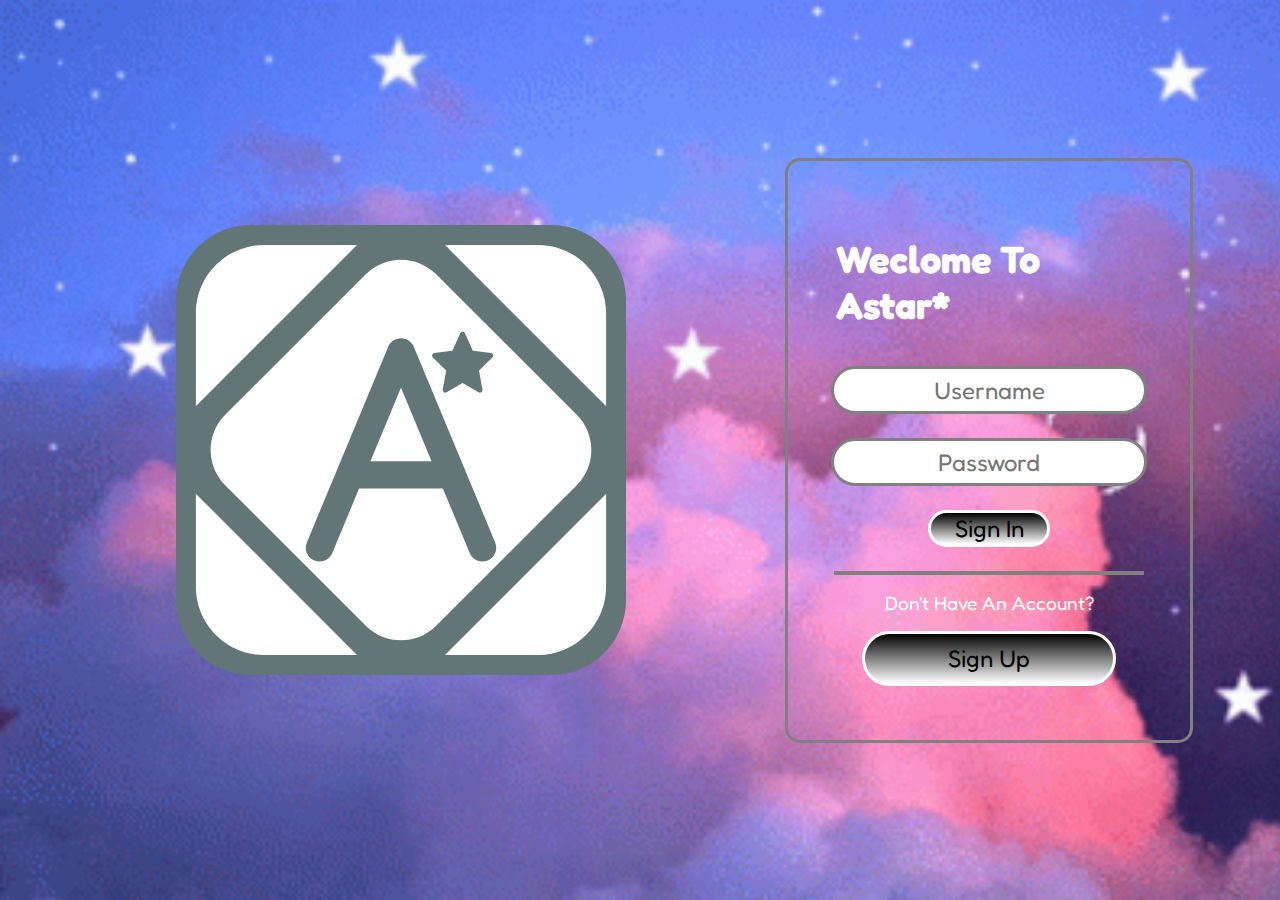
<file: profile.html>
<!DOCTYPE html>
<html lang="en">
  <head>
    <meta charset="UTF-8" />
    <meta name="viewport" content="width=device-width, initial-scale=1.0" />
    <title>Document</title>
    <link rel="stylesheet" href="global.css">
    <style>
      body {
        width: 100%;
        height: 100vh;
        margin: 0px;
        padding: 0px;
        display: flex;
        background-color: #e4e9e9;
        flex-direction: column;
        overflow-y: hidden;
        font-family:'Franklin Gothic Medium', 'Arial Narrow', Arial, sans-serif;
        font-size: large;
      }

      body::-webkit-scrollbar {
        background-color: transparent;
        width: 0px;
      }

      .main {
        width: 100%;
        height: 100%;
        margin: 0px;
        padding: 0px;
        display: flex;
        justify-content: space-evenly;
      }

      .main::-webkit-scrollbar {
        background-color: transparent;
        width: 0px;
      }
      
        
        .post-text {
          text-wrap: wrap;
        }

      .banner {
        height: auto;
        width: 20%;
        background-color: #a8b7b8;
        display: flex;
        flex-direction: column;
        align-items: center;
      }
      .user-info-container {
        height: 95%;
        width: 100%;
        display: flex;
        justify-content: center;
        overflow-y: scroll;
      }

      .user-info-container::-webkit-scrollbar {
        background-color: transparent;
        width: 0px;
      }

      .user-info {
        width: 80%;
        height: auto;
        display: flex;
        flex-direction: column;
        align-items: center;
      }
      
      .pfp {
        width: 90%;
        border: 4px solid black;
        border-radius: 500px;
        margin-top: 3rem;
      }

      #bio {
        width: 90%;
        height: auto;
        border-radius: 15px;
        background-color: white;
        box-sizing: border-box;
        display: flex;
        justify-content: center;
        padding: 0.5rem;
      }
      #fullName {
        width: 90%;
        height: 10%;
        border-radius: 50px;
        margin: 0.5rem;
        text-align: center;
        background-color: white;
        display: flex;
        justify-content: center;
        align-items: center;
        box-sizing: border-box;
        font-size: larger;
        padding: 0.5rem;
      }
      #user-info-div {
        width: 90%;
        height: 100%;
        margin: 1rem;
        text-align: center;
        box-sizing: border-box;
        display: flex;
        flex-direction: column;
        align-items: center;
      }

      .user-posts-container-profile {
        width: 100%;
        height: auto;
        display: flex;
        flex-direction: column;
        padding-bottom: 5rem;
        align-items: center;
        margin: 0px;
        overflow-x: hidden;
      }

      .user-posts-container-profile::-webkit-scrollbar {
        background-color: transparent;
        width: 0px;
      }

      
      .generic-dropdown {
        width: 20%;
        height: 3rem;
        color: black;
        border-radius: 15px;
        border: none;
        background: linear-gradient(#a8b7b8, #ccd4d5);
        font-weight: bold;
        font-size: large;
        margin: 1rem;
      }
      

      
      .post {
        width: 85%;
      }
          

    </style>
    
    <!-- Run BEFORE page is finished loading (before window.onload): -->
    <script src="../account/auth.js"></script>
    <script>
      if (isLoggedIn() === false) {
        window.location.replace("../account/sign-in.html");
      }
    </script>
  </head>
  <body>
    <header class="nav-bar">
      <h1 id="username"></h1>
      <div style="width: 75%;"></div>
      <a class="nav-icon" href="posts\posts.html"><img style="width: 80%;" src="/assets/homeIcon.svg" alt=""></a>
      <a class="nav-icon" id="log-out-button"><img style="width: 80%;" src="/assets/logoutIcon.svg" alt=""></a>
    </header>
    <div class="main">
      <div class="banner">
        <img class="pfp" src="/assets/profileIcon.svg" />
        <div id="user-info-div">      
            <p id="fullName"></p>
            
          
          <p id="bio"></p>
          <button class="generic-button" style="border: 1px solid #e4e9e9;" id="edit-button">Edit Details</button>
          <button class="generic-button" style="border: 1px solid #e4e9e9;" id="show-new-post-button">Create Post</button>

        </div>
      </div>
      <div style="width: 80%;">
        <div class="user-info-container">
          
          <div class="user-info">
                      
            <select class="generic-dropdown" name="sort-by" id="sort-by-select">
              <option value="">Sort by...</option>
              <option value="newest">Newest</option>
              <option value="oldest">Oldest</option>
              <option value="most-likes">Most Liked</option>
            </select>

            <div id="posts-div" class="user-posts-container-profile">

            </div>
          </div>
        </div>
      </div>
      
    </div>


    <div class="create-post-modal" id="create-post-modal">
      <div class="create-post-container">
        <h3>Whats On Your Mind...?</h3>
        <textarea class="create-textarea" name="new-post" id="new-post-textarea" cols="30" rows="10" placeholder="Type Here..."></textarea>
        <div style="display: flex; width: 50%">
          <button class="generic-button" id="cancel-post-button">Cancel</button>
          <button class="generic-button" id="create-post-button">Post</button>
        </div>
        
      </div>
    </div>


    <div class="create-post-modal" id="edit-account-details">
      <div class="create-post-container" style="width: 25%;">
        <h3>Update Your Info</h3>
        <div id="edit-user-info-div" style="width: 90%">
          <form id="edit-form" style="width: 70%;">
            <label for="username-display-p">Username:</label>
            <p id="username-display-p"></p>

            <label for="name-input">Full Name:</label>
            <input type="text" id="name-input">

            <label for="bio-textarea">Bio:</label>
            <textarea name="" id="bio-textarea" cols="30" rows="10"></textarea>

            <label for="password-input">Enter Password:</label>
            <input type="password" id="password-input">

            <div style="margin-top: 1rem; width: 100%">
              <button class="small-generic-button" id="cancel-edit-button">Cancel</button>
              <button class="small-generic-button" id="save-user-info-button" type="button">Save Changes</button>
            </div>
            
          </form>
        </div>
        
      </div>
    </div>

    
    <script src="global.js"></script>
    <script src="posts/loadPosts.js"></script>
    <script src="profile.js"></script>
    
  </body>
</html>
</file>
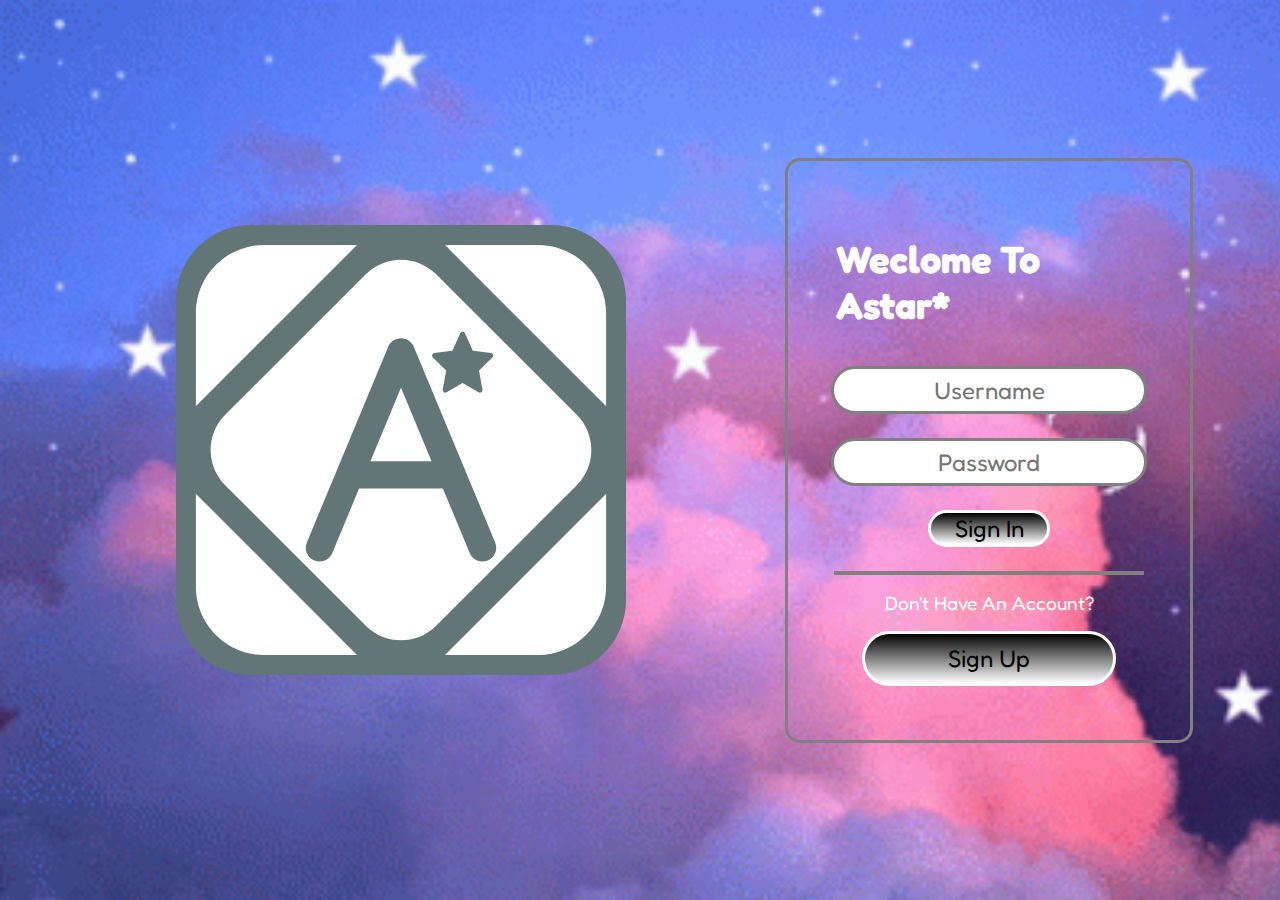
<file: account/sign-in.html>
<!DOCTYPE html>
<html lang="en">
  <head>
    <meta charset="UTF-8" />
    <meta name="viewport" content="width=device-width, initial-scale=1.0" />
    <meta
      property="og:image"
      content="https://cdn.glitch.global/ffadf923-a4f9-429d-8f67-57ba6483f9d2/AndromedaFinal%20(2).png?v=1690842384037"
    />
    <meta name="description" content="social media platform made by a freak of nature" />
    <meta property="og:image:width" content="54" />
    <meta property="og:image:height" content="54" />
    <link
      rel="icon"
      type="image/png"
      sizes="256x256"
      href="https://cdn.glitch.global/ffadf923-a4f9-429d-8f67-57ba6483f9d2/AndromedaFinal%20(2).png?v=1690842384037"
    />
    <title>Astar</title>

    <link rel="stylesheet" href="sign-in.css" />

    <script src="auth.js"></script>
    <script>
      if (isLoggedIn() === true) {
        window.location.replace("/posts/posts.html");
      }
    </script>
      <style>
        body {
          background: url("images/star.gif");
          background-size: cover;
          margin: 0;
          padding: 0;
        }
      </style>
      
  </head>
  <body>
    <!--Header -->

    <!-- half of the screen with the logo -->
    <div class="page-half-A" id="page-half-A">
      <!-- <header>
        <h1 style="color: white", >Welcome to Astar</h1>
      </header> -->
      <img id="logo" style="height: 50%; margin-left: 15%" src="images/microblogLogo (2).svg" alt="" />
    </div>

    <!-- the other half of the page with everything else -->
    <div class="page-half-B" id="page-half-B">
      <div class="field-container" id="field-container">
        <div class="inner-container" id="inner-container-A">
          <form action="">
            <h3 style="font-size: 38px">Weclome To Astar*</h3>
            <input id="username" class="input-field" type="text" placeholder="Username" />
            <input id="password" class="input-field" type="password" placeholder="Password" />
          </form>
          <button class="button" onclick="checkCredentials();">Sign In</button>

          <div style="width: 100%; height: 0px; border: 2px solid gray"></div>

          <!-- small change -->
          <p
            style="
              font-family: 'Fredoka One', cursive;
              color: white;
              font-size: larger;
              margin: 0px;
              padding: 0px;
              margin-top: 1rem;
            "
          >
            Don't Have An Account?
          </p>
          <a onclick="switchPages();" class="a-button">Sign Up</a>
       
        </div>

        <div class="inner-container" id="inner-container-B">
          <div class="inner-container" style="display: flex; flex-direction: row">
            <table style="width: 100%; height: 100%">
              <tr>
                <td style="width: 40%; height: 80%">
                  <form action="">
                    <h1>Enter Your Information Below</h1>
                    <input id="create-name" class="input-field-create" type="text" placeholder="Name" />
                    <input id="create-username" class="input-field-create" type="text" placeholder="Username" />
                    <input id="create-password" class="input-field-create" type="password" placeholder="Password" />
                    

               
                    
                  </form>
                  <div style="display: flex; justify-content: space-between">
                    <a href="" class="a-button" style="margin: 0px; width: 25%;">Cancel</a>
                    <button onclick="createAccount();" style="margin: 0px; width: 65%;" class="button" id="register-button">Sign Up</button>
                  </div>
                 
                </td>
                <td style="height: 100%; display: flex; justify-content: center; align-items: flex-end; flex-direction: column">
                  <!-- terms box, maybe you can find a use? -->

                  <!-- the check box, and button to create an account -->
                  <div style="width: 90%; display: flex; flex-direction: column; align-items: center; ">
                    
                      <img id="logo" style="height: 50%; margin-left: 15%; height: 25rem;" src="images/microblogLogo (2).svg" alt="" />

                    
                  </div>
                </td>
              </tr>
            </table>
          </div>
        </div>
      </div>
    </div>

    <script src="sign-in.js"></script>
  </body>
</html>
</file>
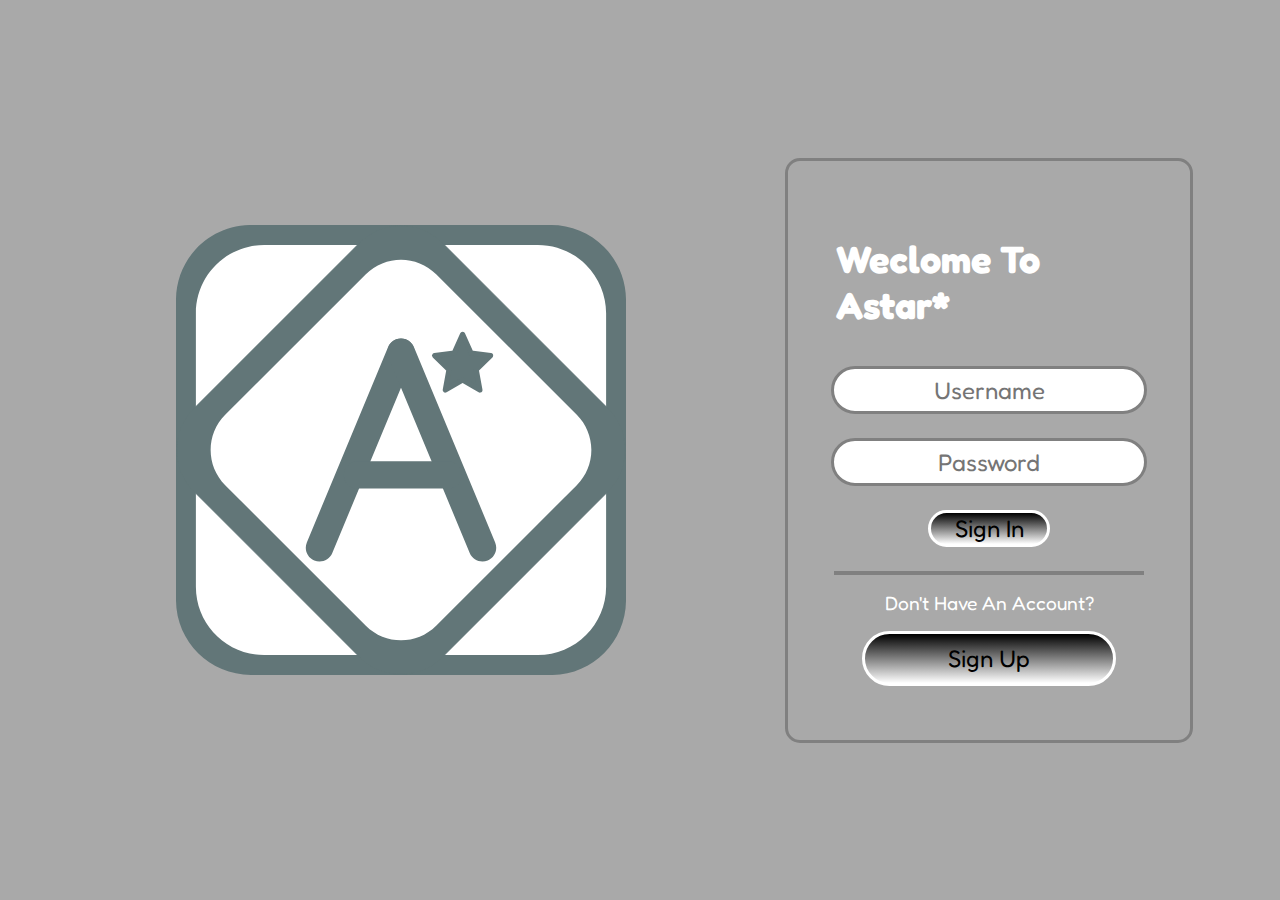
<file: animated-signup-page/sign-in.html>
<!DOCTYPE html>
<html lang="en">
  <head>
    <meta charset="UTF-8" />
    <meta name="viewport" content="width=device-width, initial-scale=1.0" />
    <meta
      property="og:image"
      content="https://cdn.glitch.global/ffadf923-a4f9-429d-8f67-57ba6483f9d2/AndromedaFinal%20(2).png?v=1690842384037"
    />
    <meta name="description" content="social media platform made by a freak of nature" />
    <meta property="og:image:width" content="54" />
    <meta property="og:image:height" content="54" />
    <link
      rel="icon"
      type="image/png"
      sizes="256x256"
      href="https://cdn.glitch.global/ffadf923-a4f9-429d-8f67-57ba6483f9d2/AndromedaFinal%20(2).png?v=1690842384037"
    />
    <title>Astar</title>

    <link rel="stylesheet" href="sign-in.css" />
  </head>
  <body>
    <!--Header -->

    <!-- half of the screen with the logo -->
    <div class="page-half-A" id="page-half-A">
      <!-- <header>
        <h1 style="color: white", >Welcome to Astar</h1>
      </header> -->
      <img id="logo" style="height: 50%; margin-left: 15%" src="images/microblogLogo (2).svg" alt="" />
    </div>

    <!-- the other half of the page with everything else -->
    <div class="page-half-B" id="page-half-B">
      <div class="field-container" id="field-container">
        <div class="inner-container" id="inner-container-A">
          <form action="">
            <h3 style="font-size: 38px">Weclome To Astar*</h3>
            <input id="username" class="input-field" type="text" placeholder="Username" />
            <input id="password" class="input-field" type="password" placeholder="Password" />
          </form>
          <button class="button" onclick="checkCredentials();">Sign In</button>

          <div style="width: 100%; height: 0px; border: 2px solid gray"></div>
          <p
            style="
              font-family: 'Fredoka One', cursive;
              color: white;
              font-size: larger;
              margin: 0px;
              padding: 0px;
              margin-top: 1rem;
            "
          >
            Don't Have An Account?
          </p>
          <a onclick="switchPages();" class="a-button">Sign Up</a>
       
        </div>

        <div class="inner-container" id="inner-container-B">
          <div class="inner-container" style="display: flex; flex-direction: row">
            <table style="width: 100%; height: 100%">
              <tr>
                <td style="width: 40%; height: 80%">
                  <form action="">
                    <input id="create-username" class="input-field-create" type="text" placeholder="Username" />
                    <input id="create-password" class="input-field-create" type="password" placeholder="Password" />
                    <input
                      id="confirm-password"
                      class="input-field-create"
                      type="password"
                      placeholder="Confirm Password"
                    />

                    <input
                      id="phone-number"
                      class="input-field-create"
                      type="text"
                      placeholder="Phone Number (optional)"
                    />
                    <input id="email-address" class="input-field-create" type="text" placeholder="Email Address" />
                    <input
                      id="date-of-birth"
                      class="input-field-create"
                      style="width: 100%; font-size: large; color: rgb(105, 105, 105)"
                      type="date"
                    />
                  </form>
                  <a href="" class="a-button" style="width: 30%; margin-left: 0px">Cancel</a>
                </td>
                <td style="height: 100%; display: flex; align-items: flex-end; flex-direction: column">
                  <!-- terms box, maybe you can find a use? -->

                  <!-- the check box, and button to create an account -->
                  <div style="width: 90%; display: flex; flex-direction: column; align-items: center">
                    <div style="margin: 1rem">
                      <input id="terms-consent" type="checkbox" />
                      <label for="terms-consent">By checking this checkbox, you herebly agree to the terms of serivce</label>
                    </div>
                    <button onclick="createAccount();" class="button">Sign Up</button>
                  </div>
                </td>
              </tr>
            </table>
          </div>
        </div>
      </div>
    </div>

    <script src="sign-in.js"></script>
  </body>
</html>
</file>
<file: global.css>
/* Global CSS for all pages */

* {
    /* Sizing helper: See Workbook 1b, page 2-33. */
    box-sizing: border-box;

    /* 
       Vizualization helper: While styling or debugging your HTML & CSS, 
       uncomment the rule below to see all the boxes on your page more
       clearly! (Remove this outline before submitting: users won't 
       want to see it!)
    */
    /* outline: 1px dotted red; */
}

:root {
    font-size: 1rem;
}







/*global stuff*/

  
  .main::-webkit-scrollbar {
    width: 0px;
    background-color: transparent;
  }
  
  .post {
    width: 60%;
    border-radius: 25px;
    
    margin: 0.5rem;
    background-color: white;
    padding: 0.5rem;
    display: flex;
    align-items: center;
  }
  
  .user-posts-container {
    width: 100%;
    height: 90vh;
    display: flex;
    flex-direction: column;
    padding-bottom: 5rem;
    align-items: center;
    margin: 0px;
    border-left: 1px solid white;
    overflow-y: scroll;
    overflow-x: hidden;
  }

  .user-posts-container::-webkit-scrollbar {
    width: 0px;
    background-color: transparent;
  }
  
  .likes-button {
  width: 1.8rem;
  height: 1.8rem;
  padding: 0px;
  border: none;
  background-color: transparent;
  border-radius: 4px;
  margin: 0.4rem;
  }
  
  .likes-button:hover {
  opacity: 0.5;
  }
  
  .post-profile-icon {
  height: 4rem;
  margin-left: 1.5rem;
  cursor: pointer;
  }
  
  
  .info-div {
  width: 100%;
  margin: 2rem;
  white-space: nowrap;
  overflow: hidden;
  text-overflow: ellipsis;
  }
  
  
  .likes-container {
    width: auto;
    height: auto;
    margin-top: auto;
    display: flex;
    flex-wrap: wrap;
    border-radius: 20px;
    }
  
  .likes-inner-container {
    width: 50%;
    display: flex;
    align-items: center;
    justify-content: center;
    
    }
  
    .likes-inner-container-header {
      width: 100%;
      height: 75%;
      display: flex;
    }
    
    .likes-inner-container-footer {
      width: 100%;
      height: 25%;
      display: flex;
      align-items: center;
      justify-content: center;
      flex-direction: column;
    }
  
  .likes-amount {
  width: 100%;
  height: 100%;
  display: flex;
  justify-content: center;
  align-items: center;
  padding: 0px;
  margin: 0px;
  }
  
  .likes-select {
    width: 80%;
    margin: 0.5rem;
    border-radius: 5px;
    font-size: medium;
    }
  
  
  .nav-bar {
  width: 100%;
  height: 6rem;
  padding-left: 1rem;
  padding-right: 1rem;
  background-color: #85989a;
  display: flex;
  justify-content: flex-end;
  align-items: center;
  }
  
  .nav-icon {
  display: flex;
  width: 3.5%;
  margin: 1rem;
  justify-content: center;
  align-items: center;
  }
  
  .nav-icon:hover {
  opacity: 0.5;
  }
  
  .post-text {
    text-wrap: wrap;
  }
  
  .post-image {
    max-height: 25rem;
  }

  .delete-button {
    width: 1.8rem;
    height: auto;
    padding: 0px;
    border: none;
    background-color: transparent;
    }
    
    .delete-button:hover {
    opacity: 0.5;
    }

    .scroll-images-button {
      height: auto;
      max-height: 25rem;
      width: 2rem;
      display: flex;
      align-items: center;
      justify-content: center;
      border-radius: 0px;
      border: none;
      padding: 0px;
      margin: 0px;
      box-sizing: border-box;
      background-color: rgb(214, 214, 214);
      font-size: x-large;
      color: gray;
    }

    .scroll-images-button:hover {
      opacity: 0.5;
    }

    .multi-media-div {
      display: flex;
    }

    .central-column {
      width: 60%;
      height: auto;
      display: flex;
      justify-content: center;
      background-color: #e4e9e9;
    }

    .side-column {
      width: 20%;
      height: auto;
      display: flex;
      flex-direction: column;
      align-items: center;
    }
    
    .side-box {
      width: 90%;
      height: 30rem;
      border-radius: 25px;
      border: 2px solid#85989a;
      margin-top: 2%;
      overflow-y: scroll;
      padding-bottom: 2rem;
    }

    .side-box::-webkit-scrollbar {
      width: 0px;
      background-color: transparent;
    }








    .create-post-modal {
      background-color: rgba(0, 0, 0, 0.5);
      width: 100%;
      height: 100vh;
      margin: 0px;
      padding: 0px;
      position: absolute;
      display: none;
      justify-content: center;
      align-items: center;
    }

    .create-post-container {
      width: 40%;
      height: 50%;
      background-color: white;
      border-radius: 40px;
      border: 2px solid gray;
      display: flex;
      align-items: center;
      flex-direction: column;
    }

    .create-title {
      width: 100%;
      height: auto;
      text-align: center;
    }

    .create-textarea {
      margin: 2rem;
      width: 80%;
      height: 50%;
    }

    .button-container {
      width: 100%;
      height: auto;
    }


    #edit-form {
      display: flex;
      flex-direction: column;
      width: 20%;
    }


    .generic-button {
      width: 80%;
      height: 3rem;
      border-radius: 200px;
      color: white;
      border: none;
      background: linear-gradient(#a8b7b8, #ccd4d5);
      font-weight: bold;
      font-size: large;
      margin: 1rem;
    }

    .generic-button:hover {
      background: linear-gradient(#ccd4d5, #85989a);
    }

    .small-generic-button {
      width: 45%;
      height: 2rem;
      border-radius: 200px;
      color: white;
      border: none;
      background: linear-gradient(#a8b7b8, #ccd4d5);
      font-weight: bold;
      font-size: medium;
      margin: 0.25rem;
    }

    .small-generic-button:hover {
      background: linear-gradient(#ccd4d5, #85989a);
    }

    .side-radio-button {
      width: 50%;
      height: 2rem;
      margin: 0.25rem;
      border-radius: 200px;
      border: none;
      background: linear-gradient(#a8b7b8, #ccd4d5);
      color: white;
      display: flex;
      align-items: center;
    }

    .side-radio-button-label {
      font-size: larger;
      font-weight: 600;
    }

    .clickable-text {
      cursor: pointer;
      width: auto;
    }
</file>
<file: account/sign-in.css>
@import url('https://fonts.googleapis.com/css2?family=Fredoka+One&display=swap');

body {
    width: 100%;
    height: 100vh;
    margin: 0;
    padding: 0;
    display: flex;
    justify-content: center;
    align-items: center;
    background-color: #A9A9A9;
    overflow: hidden;
}

body::-webkit-scrollbar {
    background-color: transparent;
    width: 0px;
}

.page-half-A {
    width: 60%; 
    height: 100%;
    display: flex;
    flex-direction: column;
    justify-content: center;
    align-items: center;
    box-sizing: border-box;
}

.page-half-B {
    width: 50%; 
    height: 100%;
    display: flex;
    flex-direction: column;
    justify-content: center;
    align-items: center;
}

.inner-container {
    width: 100%; 
    height: 100%; 
    margin: 0px; 
    padding: 0px; 
    display: flex; 
    flex-direction: column; 
    justify-content: center; 
    align-items: center;
}

#inner-container-B {
    display: none;
}

#inner-container-B1 {
    display: none;
}

.input-field {
    width: 100%;
    height: 2.5rem; 
    border: 3px solid gray;
    border-radius: 100px;
    margin-bottom: 1.5rem;
    text-align: center;
    font-size: x-large;
    font-family: 'Fredoka One', cursive;
}


.input-field-create {
    width: 100%;
    height: 2.5rem; 
    border: 3px solid gray;
    border-radius: 100px;
    margin-bottom: 1rem;
    text-align: center;
    font-size: x-large;
    font-family: 'Fredoka One', cursive;
}

.button {
    width: 40%;
    height: 3.25rem;
    border: 3px solid white;
    background: linear-gradient(black, gray, white);
    border-radius: 100px;
    margin-bottom: 1.5rem;
    text-align: center;
    font-size: x-large;
    cursor: pointer;
    font-family: 'Fredoka One', cursive;
}

.button:hover {
    background: black;
    color: white;
}

.a-button {
    width: 75%;
    border: 3px solid white;
    background: linear-gradient(black, gray, white);
    border-radius: 100px;
    color: black; 
    display: flex; 
    align-items: center; 
    justify-content: center;
    text-decoration: none;
    font-size: x-large;
    cursor: pointer;
    font-family: 'Fredoka One', cursive;
    padding: 0.6rem;
    margin: 1rem;
}

.a-button:hover {
    background: linear-gradient(black, black, black);
    color: white;
}

.g-button {
    width: 75%;
    border: 3px solid gray;
    background: white;
    border-radius: 100px;
    color: gray; 
    display: flex; 
    align-items: center; 
    justify-content: center;
    text-decoration: none;
    font-size: x-large;
    cursor: pointer;
    font-family: 'Fredoka One', cursive;
    padding: 0.6rem;
    margin: 1rem;
}

.g-button:hover {
    background: black;
    color: white;
}

.field-container {
    width: 70%;  
    height: 65%; 
    border: 3px solid gray; 
    border-radius: 15px;
    display: flex;
    flex-direction: column;
    align-items: center;
    box-sizing: border-box;
    padding: 3rem;
}

.terms-box {
    width: 90%; 
    max-height: 25rem; 
    border: 3px solid gray; 
    border-radius: 15px;
    display: flex;
    flex-direction: column;
    align-items: center;
    box-sizing: border-box;
    padding: 3rem;
    overflow-y: scroll;
    position: relative;
    background-color: rgb(29, 29, 29);
}

.terms-box::-webkit-scrollbar {
    background-color: transparent;
    width: 0px;
}

form {
    display: flex;
    flex-direction: column;
    align-items: center;
    width: 100%;
}

p, h3, strong, li, label {
    color: white;
    font-family: 'Fredoka One', cursive;
}


.mobile {
    display: none;
}

.larger-screen {
    display: flex;
}

 .terms-box {
    max-height: 15rem; 
}
header {
    text-align: center;
    display: flex;
    justify-content:center;
    
}
</file>
<file: animated-signup-page/sign-in.css>
@import url('https://fonts.googleapis.com/css2?family=Fredoka+One&display=swap');

body {
    width: 100%;
    height: 100vh;
    margin: 0;
    padding: 0;
    display: flex;
    justify-content: center;
    align-items: center;
    background-color: #A9A9A9;
    overflow: hidden;
}

body::-webkit-scrollbar {
    background-color: transparent;
    width: 0px;
}

.page-half-A {
    width: 60%; 
    height: 100%;
    display: flex;
    flex-direction: column;
    justify-content: center;
    align-items: center;
    box-sizing: border-box;
}

.page-half-B {
    width: 50%; 
    height: 100%;
    display: flex;
    flex-direction: column;
    justify-content: center;
    align-items: center;
}

.inner-container {
    width: 100%; 
    height: 100%; 
    margin: 0px; 
    padding: 0px; 
    display: flex; 
    flex-direction: column; 
    justify-content: center; 
    align-items: center;
}

#inner-container-B {
    display: none;
}

#inner-container-B1 {
    display: none;
}

.input-field {
    width: 100%;
    height: 2.5rem; 
    border: 3px solid gray;
    border-radius: 100px;
    margin-bottom: 1.5rem;
    text-align: center;
    font-size: x-large;
    font-family: 'Fredoka One', cursive;
}


.input-field-create {
    width: 100%;
    height: 2.5rem; 
    border: 3px solid gray;
    border-radius: 100px;
    margin-bottom: 1rem;
    text-align: center;
    font-size: x-large;
    font-family: 'Fredoka One', cursive;
}

.button {
    width: 40%;
    height: 3.25rem;
    border: 3px solid white;
    background: linear-gradient(black, gray, white);
    border-radius: 100px;
    margin-bottom: 1.5rem;
    text-align: center;
    font-size: x-large;
    cursor: pointer;
    font-family: 'Fredoka One', cursive;
}

.button:hover {
    background: black;
    color: white;
}

.a-button {
    width: 75%;
    border: 3px solid white;
    background: linear-gradient(black, gray, white);
    border-radius: 100px;
    color: black; 
    display: flex; 
    align-items: center; 
    justify-content: center;
    text-decoration: none;
    font-size: x-large;
    cursor: pointer;
    font-family: 'Fredoka One', cursive;
    padding: 0.6rem;
    margin: 1rem;
}

.a-button:hover {
    background: linear-gradient(black, black, black);
    color: white;
}

.g-button {
    width: 75%;
    border: 3px solid gray;
    background: white;
    border-radius: 100px;
    color: gray; 
    display: flex; 
    align-items: center; 
    justify-content: center;
    text-decoration: none;
    font-size: x-large;
    cursor: pointer;
    font-family: 'Fredoka One', cursive;
    padding: 0.6rem;
    margin: 1rem;
}

.g-button:hover {
    background: black;
    color: white;
}

.field-container {
    width: 70%;  
    height: 65%; 
    border: 3px solid gray; 
    border-radius: 15px;
    display: flex;
    flex-direction: column;
    align-items: center;
    box-sizing: border-box;
    padding: 3rem;
}

.terms-box {
    width: 90%; 
    max-height: 25rem; 
    border: 3px solid gray; 
    border-radius: 15px;
    display: flex;
    flex-direction: column;
    align-items: center;
    box-sizing: border-box;
    padding: 3rem;
    overflow-y: scroll;
    position: relative;
    background-color: rgb(29, 29, 29);
}

.terms-box::-webkit-scrollbar {
    background-color: transparent;
    width: 0px;
}

form {
    display: flex;
    flex-direction: column;
    align-items: center;
    width: 100%;
}

p, h3, strong, li, label {
    color: white;
    font-family: 'Fredoka One', cursive;
}


.mobile {
    display: none;
}

.larger-screen {
    display: flex;
}

 .terms-box {
    max-height: 15rem; 
}
header {
    text-align: center;
    display: flex;
    justify-content:center;
    
}
</file>
